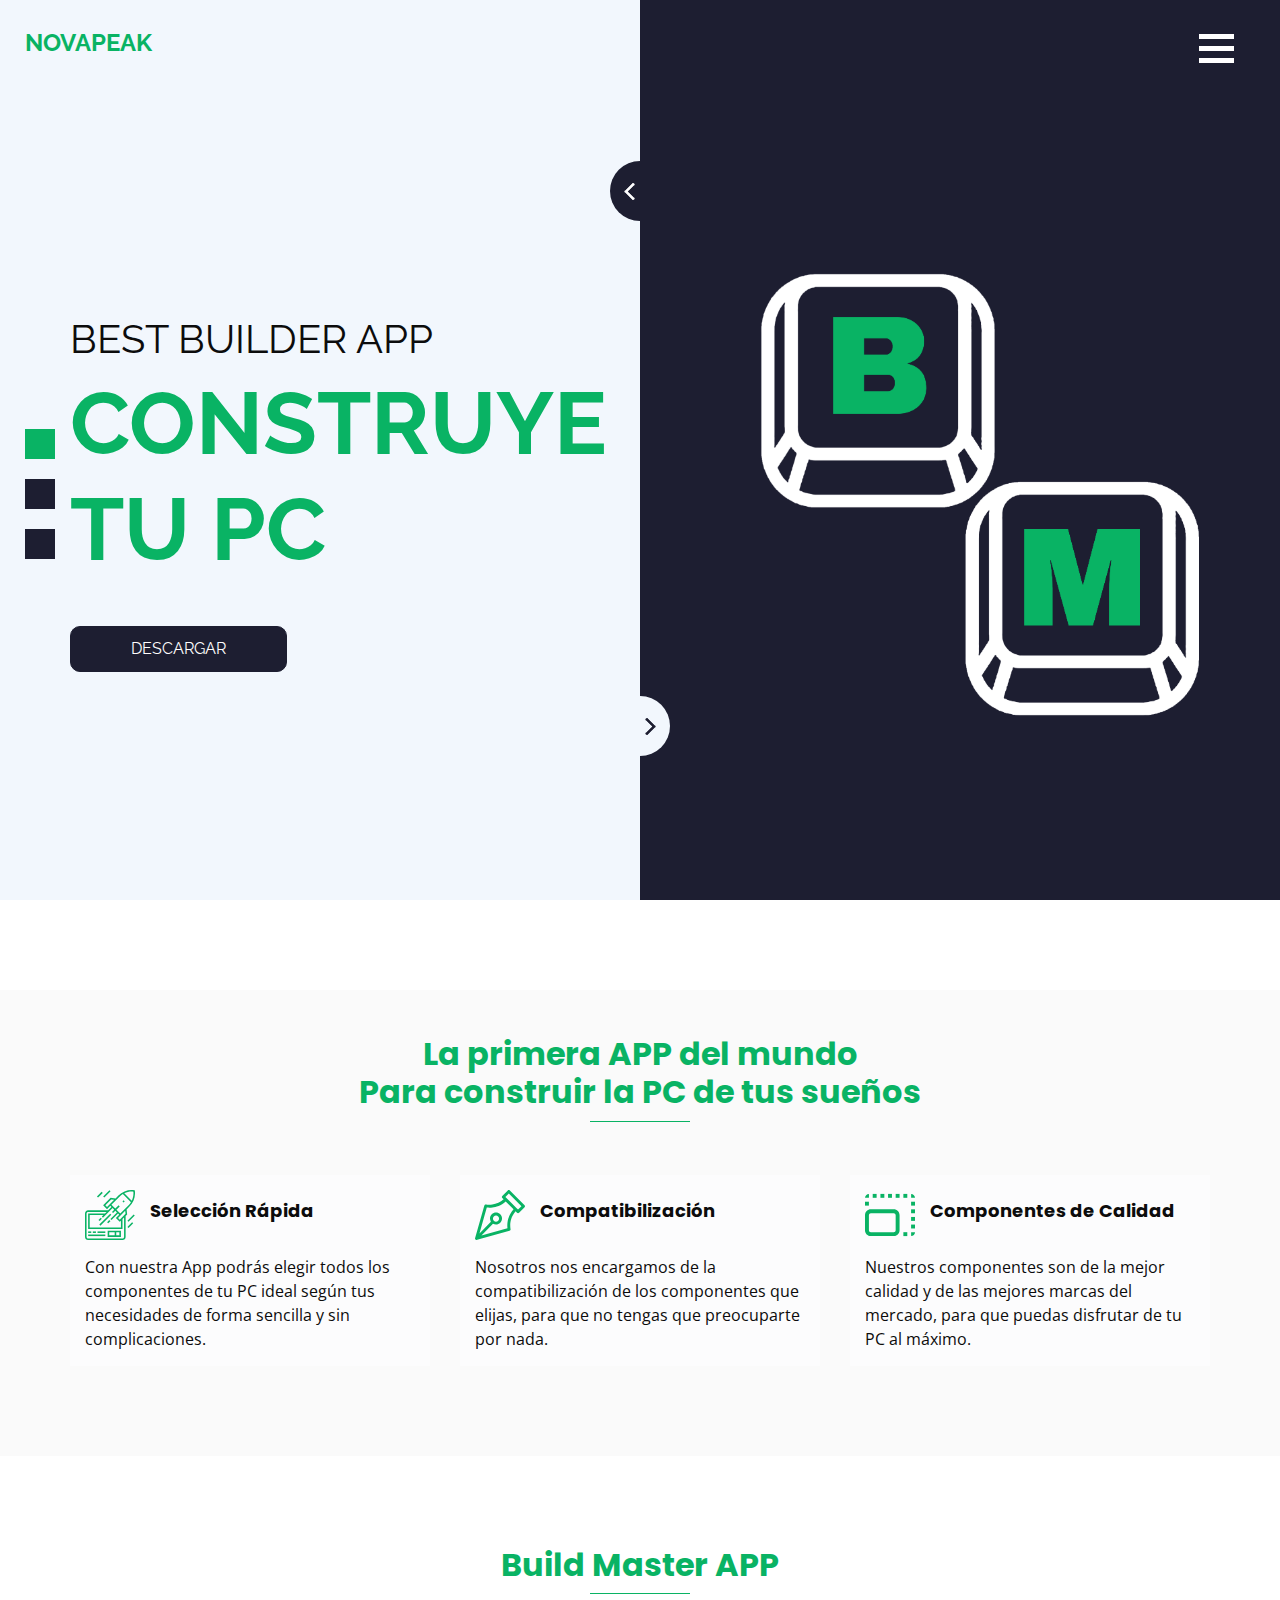
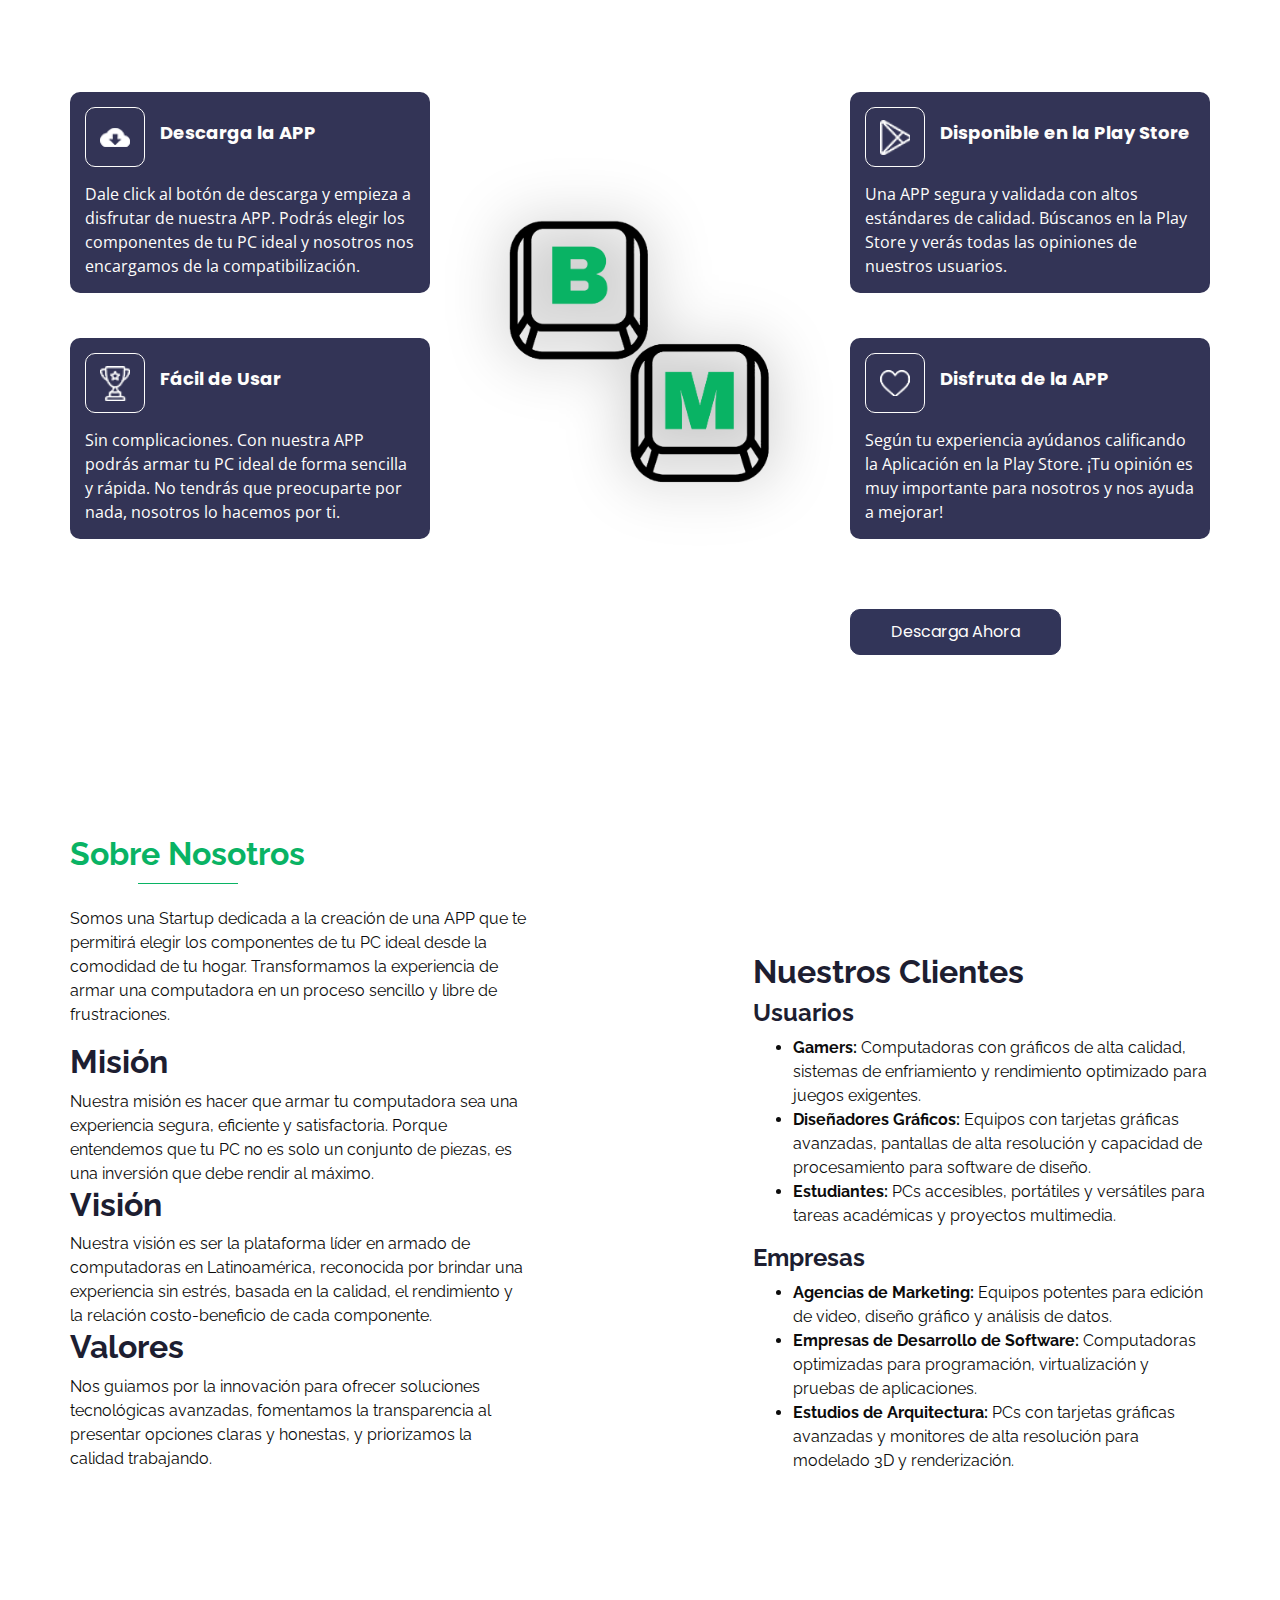
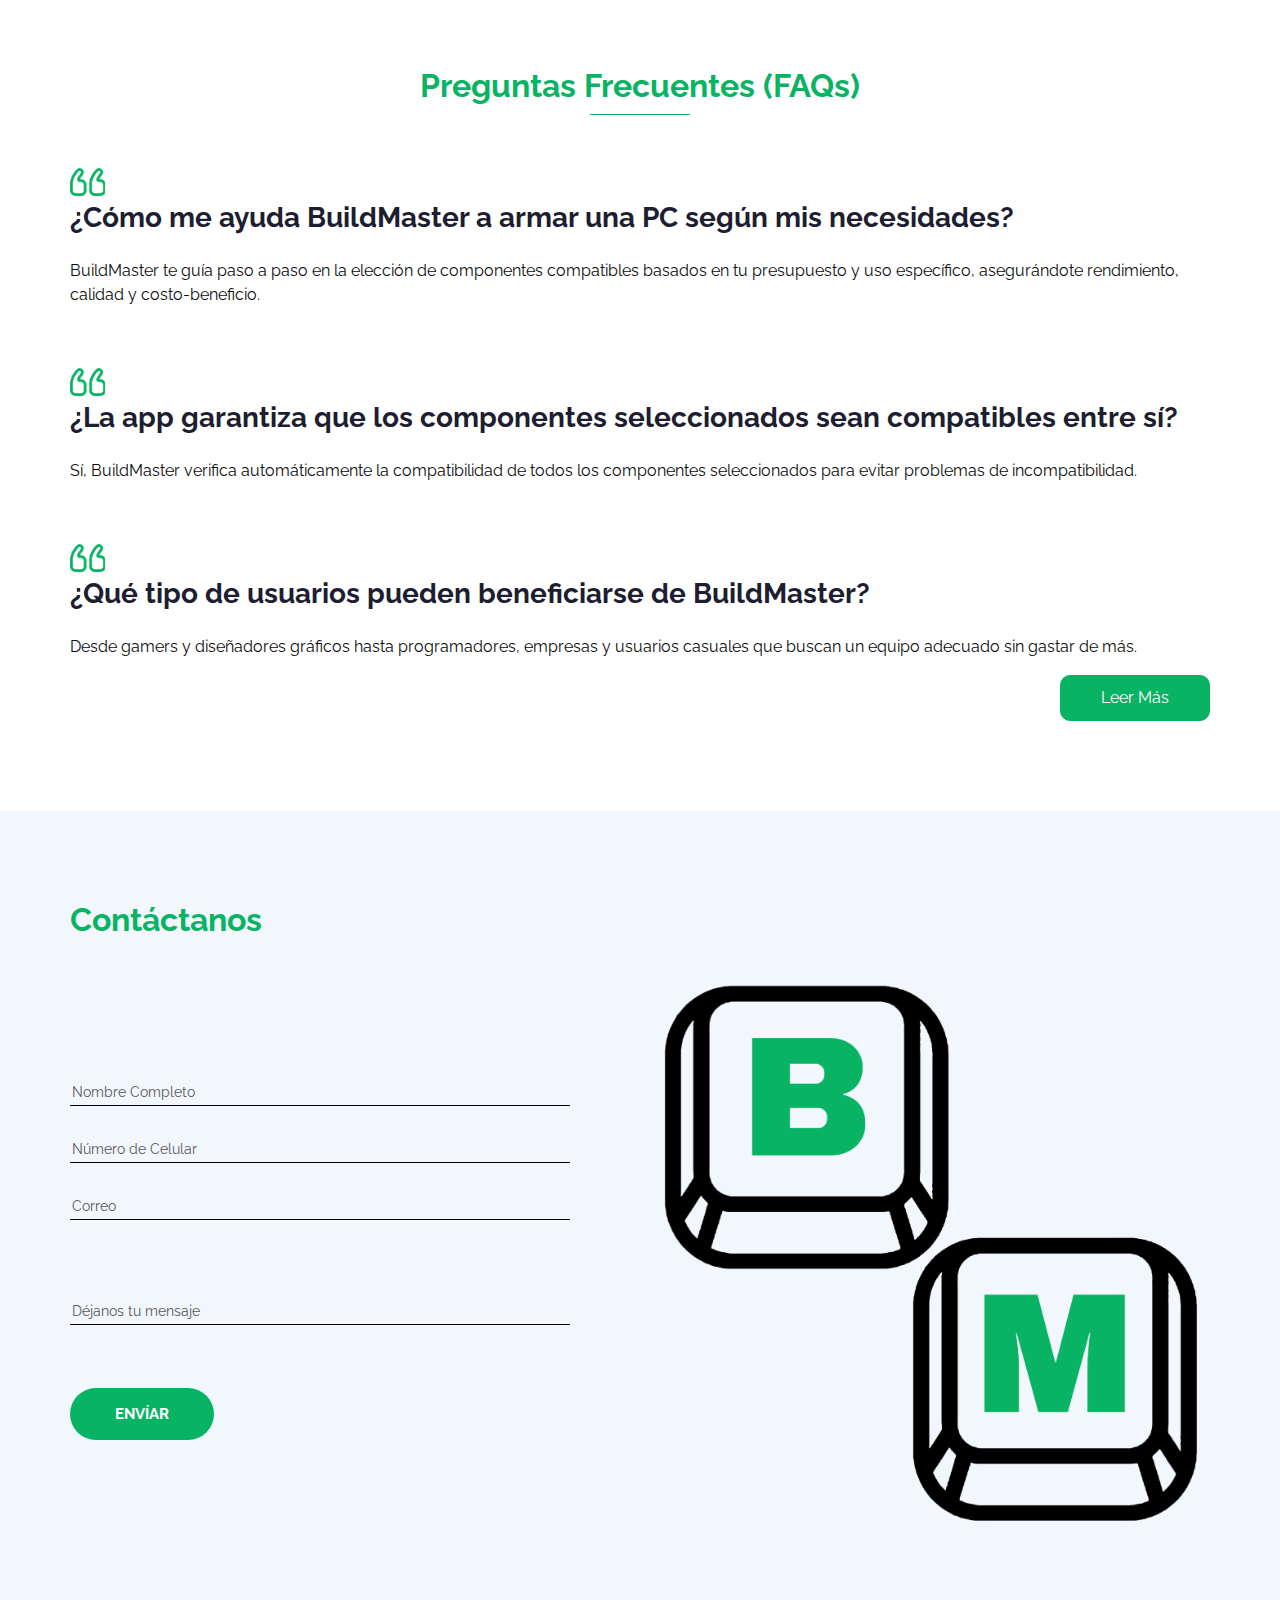
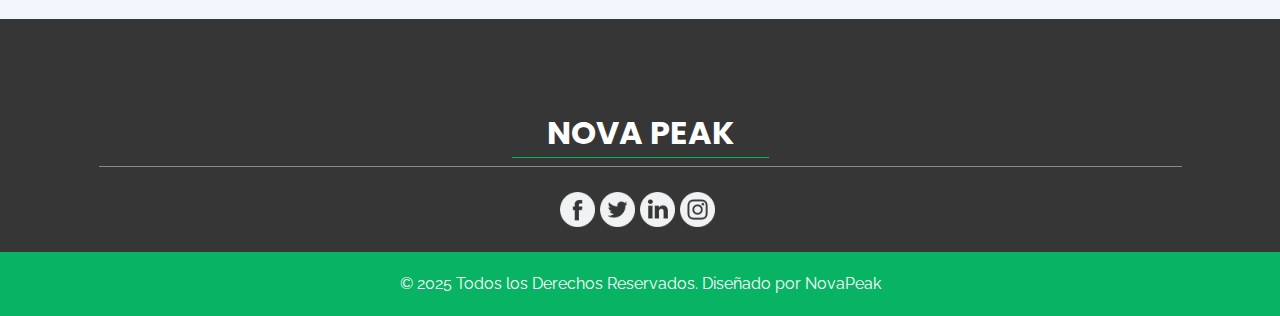
<file: index.html>
<!DOCTYPE html>
<html>

<head>
  <!-- Básico -->
  <meta charset="utf-8" /> <!-- Establece la codificación de caracteres del documento a UTF-8 -->
  <meta http-equiv="X-UA-Compatible" content="IE=edge" /> <!-- Asegura la compatibilidad con Internet Explorer y Edge -->

  <!-- Metas para dispositivos móviles -->
  <meta name="viewport" content="width=device-width, initial-scale=1, shrink-to-fit=no" /> 
  <!-- Define el ancho del viewport según el ancho del dispositivo y permite el ajuste del zoom -->

  <!-- Metas del sitio -->
  <meta name="keywords" content="" /> <!-- Palabras clave para los motores de búsqueda -->
  <meta name="description" content="" /> <!-- Descripción del sitio web -->
  <meta name="author" content="" /> <!-- Autor del sitio web -->
  <link rel="icon" href="images/BuildMaster_Logo_negro_sin_fongo.png" type="image/x-icon">


  <title>NovaPeak</title> <!-- Título del sitio web que aparece en la pestaña del navegador -->

  <!-- Hoja de estilos del slider (carrusel) -->
  <link rel="stylesheet" type="text/css" href="https://cdnjs.cloudflare.com/ajax/libs/OwlCarousel2/2.1.3/assets/owl.carousel.min.css" />

  <!-- CSS del framework Bootstrap -->
  <link rel="stylesheet" type="text/css" href="css/bootstrap.css" />

  <!-- Estilos de fuentes (Google Fonts) -->
  <link href="https://fonts.googleapis.com/css?family=Open+Sans:400,700|Poppins:400,700|Raleway:400,700&display=swap" rel="stylesheet" />

  <!-- Estilos personalizados para esta plantilla -->
  <link href="css/style.css" rel="stylesheet" />

  <!-- Estilos para la versión responsiva del sitio -->
  <link href="css/responsive.css" rel="stylesheet" />
</head>


<body>
<div class="hero_area">
  <!-- Inicio de la sección del encabezado -->
  <header class="header_section">
    <div class="container-fluid">
      <nav class="navbar navbar-expand-lg custom_nav-container">
        <!-- Logo del sitio -->
        <a class="navbar-brand" href="index.html">
          <span>
            NovaPeak <!-- Nombre de la Startup -->
          </span>
        </a>

        <!-- Menú de navegación -->
        <div class="navbar-collapse" id="">
          <div class="custom_menu-btn">
            <!-- Botón para abrir el menú lateral -->
            <button onclick="openNav()">
              <span class="s-1"> </span> <!-- Línea superior del icono del menú -->
              <span class="s-2"> </span> <!-- Línea media del icono del menú -->
              <span class="s-3"> </span> <!-- Línea inferior del icono del menú -->
            </button>
          </div>

          <!-- Menú lateral (overlay) -->
          <div id="myNav" class="overlay">
            <div class="overlay-content">
              <!-- Enlaces del menú -->
              <a href="index.html">HOME</a>
              <a href="sobre.html">SOBRE NOSOTROS</a>
              <a href="ayuda.html">AYUDA</a>
              <a href="contact.html">CONTÁCTANOS</a>
            </div>
          </div>
        </div>
      </nav>
    </div>
  </header>
  <!-- Fin de la sección del encabezado -->

  <!-- Inicio de la sección del slider (carrusel) -->
  <section class="slider_section position-relative">
    <div class="container">
      <div class="row">
        <!-- Sección de texto del slider -->
        <div class="col-md-7">
          <div class="detail-box">
            <h2>
              BEST BUILDER APP<!-- Título secundario del slider -->
            </h2>
            <h1>
              Construye <br />
              Tu Pc <!-- Título principal del slider -->
            </h1>
            <div>
              <!-- Enlace para descargar la aplicación -->
              <a href="">
                Descargar
              </a>
            </div>
          </div>
        </div>

        <!-- Sección del carrusel de imágenes -->
        <div class="col-md-5">
          <div id="carouselExampleIndicators" class="carousel slide" data-ride="carousel">
            <!-- Indicadores del carrusel -->
            <ol class="carousel-indicators">
              <li data-target="#carouselExampleIndicators" data-slide-to="0" class="active"></li>
              <li data-target="#carouselExampleIndicators" data-slide-to="1"></li>
              <li data-target="#carouselExampleIndicators" data-slide-to="2"></li>
            </ol>

            <!-- Contenedor de los elementos del carrusel -->
            <div class="carousel-inner">
              <!-- Primer ítem del carrusel (activo por defecto) -->
              <div class="carousel-item active">
                <div class="img-box">
                  <img src="images/BuildMaster_Logo_sin_fongo.png" alt="Logo de la APP" /> <!-- Imagen del slider -->
                </div>
              </div>

              <!-- Segundo ítem del carrusel -->
              <div class="carousel-item">
                <div class="img-box">
                  <img src="images/NovaPeak_Logo_sin_fondo.png" alt="Logo de la Startup" />
                </div>
              </div>

              <!-- Tercer ítem del carrusel -->
              <div class="carousel-item">
                <div class="img-box">
                  <img src="images/BuildMaster_Logo_negro_sin_fongo.png" alt="Imágenes de una sección de la APP" />
                </div>
              </div>
            </div>

            <!-- Controles del carrusel -->
            <a class="carousel-control-prev" href="#carouselExampleIndicators" role="button" data-slide="prev">
              <span class="sr-only">Previous</span> <!-- Texto accesible solo para lectores de pantalla -->
            </a>
            <a class="carousel-control-next" href="#carouselExampleIndicators" role="button" data-slide="next">
              <span class="sr-only">Next</span> <!-- Texto accesible solo para lectores de pantalla -->
            </a>
          </div>
        </div>
      </div>
    </div>
  </section>
  <!-- Fin de la sección del slider -->
</div>

  <!-- feature section -->
  <section class="feature_section layout_padding2 layout_margin">
    <div class="container">
      <div class="heading_container">
        <h2>
          La primera APP del mundo<br />
          Para construir la PC de tus sueños
        </h2>
      </div>
    </div>
    <div class="container">
      <div class="row">
        <div class="col-md-4">
          <div class="box">
            <div class="head-box">
              <div class="img-box">
                <svg height="512pt" viewBox="0 0 512 512.08926" width="512pt" xmlns="http://www.w3.org/2000/svg">
                  <path d="m383.808594 117.007812 11.316406-11.3125 11.3125 11.3125-11.3125 11.3125zm0 0" />
                  <path d="m146.390625 354.433594 112-112 11.3125 11.3125-112 112zm0 0" />
                  <path d="m32.042969 456.089844h176v16h-176zm0 0" />
                  <path d="m32.042969 424.089844h32v16h-32zm0 0" />
                  <path d="m80.042969 424.089844h32v16h-32zm0 0" />
                  <path d="m128.042969 424.089844h80v16h-80zm0 0" />
                  <path
                    d="m455.078125 170.191406c42.605469-42.335937 63.105469-102.078125 55.460937-161.652344l-.796874-6.179687-6.175782-.796875c-59.574218-7.621094-119.304687 12.886719-161.632812 55.496094l-28.945313 28.949218-50.910156-5.65625-76.257813 76.257813 39.601563 39.601563 33.933594-33.945313 11.601562 11.601563-34.222656 34.222656h-204.691406c-17.671875 0-32.0000002 14.328125-32.0000002 32v240c0 17.671875 14.3281252 32 32.0000002 32h352c17.675781 0 32-14.328125 32-32v-214.296875l15.738281-15.734375-5.65625-50.90625zm40.253906-153.398437c2.945313 31.992187-2.863281 64.183593-16.800781 93.128906l-76.320312-76.328125c28.949218-13.929688 61.132812-19.734375 93.121093-16.800781zm-247.289062 134.160156-22.621094 22.632813-16.976563-16.976563 59.503907-59.511719 30.550781 3.398438-27.679688 27.671875zm34.226562 34.222656 16.6875 16.691407-22.632812 22.621093 11.3125 11.3125 22.632812-22.625 16.6875 16.691407-66.632812 66.621093 11.3125 11.3125 66.632812-66.625 11.597657 11.601563-33.941407 33.945312 39.597657 39.589844 12.519531-12.527344v70.304688h-320v-128h140.691406l-16.410156 16.398437 11.3125 11.3125zm117.773438 294.914063c0 8.835937-7.160157 16-16 16h-352c-8.835938 0-16-7.164063-16-16v-240c0-8.835938 7.164062-16 16-16h188.691406l-16 16h-172.691406v160h352v-102.296875l16-16zm-44.519531-176.402344-16.976563-16.964844 22.632813-22.632812 50.449218-50.457032 3.390625 30.550782zm5.65625-62.230469-39.597657-39.589843 33.941407-33.945313-11.3125-11.3125-33.941407 33.9375-39.601562-39.59375 82.578125-82.582031c10.304687-10.296875 21.828125-19.296875 34.308594-26.808594l83.019531 83.015625c-7.515625 12.476563-16.515625 23.996094-26.808594 34.304687zm0 0" />
                  <path d="m186.382812 66.429688 64.003907-64 11.3125 11.3125-64.003907 64zm0 0" />
                  <path d="m122.382812 66.429688 48-47.996094 11.3125 11.3125-48 48zm0 0" />
                  <path d="m434.386719 314.429688 64.003906-64 11.3125 11.3125-64 64zm0 0" />
                  <path d="m434.386719 378.429688 47.996093-47.996094 11.316407 11.3125-48 48zm0 0" />
                  <path d="m138.386719 306.429688 22.628906-22.625 11.3125 11.3125-22.628906 22.628906zm0 0" />
                  <path d="m226.390625 330.429688 22.628906-22.625 11.3125 11.3125-22.628906 22.628906zm0 0" />
                  <path d="m232.042969 480.089844h136v-64h-136zm88-48h32v32h-32zm-72 0h56v32h-56zm0 0" />
                </svg>

              </div>
              <h6>
                Selección Rápida
              </h6>
            </div>
            <div class="detail-box">
              <p>
                Con nuestra App podrás elegir todos los componentes
                de tu PC ideal según tus necesidades de forma 
                sencilla y sin complicaciones. 
              </p>
            </div>
          </div>
        </div>
        <div class="col-md-4">
          <div class="box">
            <div class="head-box">
              <div class="img-box">
                <svg id="Capa_1" enable-background="new 0 0 512 512" height="512" viewBox="0 0 512 512" width="512" xmlns="http://www.w3.org/2000/svg">
                  <path
                    d="m507.606 155.023-150.632-150.629c-2.813-2.814-6.628-4.394-10.606-4.394s-7.794 1.58-10.607 4.394l-56.4 56.398c-2.813 2.813-4.394 6.628-4.394 10.606 0 3.979 1.581 7.794 4.394 10.607l13.841 13.84c-33.74 29.925-72.881 47.928-116.557 53.559-36.544 4.712-62.791-1.46-63.013-1.515-7.85-1.938-15.823 2.692-18.028 10.47l-94.348 332.638c-2.421 5.543-1.342 12.235 3.236 16.719 2.919 2.859 6.709 4.284 10.496 4.284 2.481 0 4.957-.618 7.19-1.838l331.451-93.773c7.783-2.202 12.419-10.179 10.479-18.031-.243-.984-22.395-95.369 52.059-179.552l13.827 13.827c2.929 2.93 6.767 4.394 10.607 4.394 3.838 0 7.678-1.465 10.607-4.394l56.4-56.397c2.813-2.813 4.394-6.628 4.394-10.606s-1.582-7.795-4.396-10.607zm-174.946 177.892c-3.06 24.854-1.76 45.431-.144 58.27l-266.826 75.489 118.383-120.861c9.316 5.464 19.949 8.387 31.035 8.387 16.43 0 31.877-6.397 43.495-18.016h.001c23.982-23.982 23.982-63.005-.001-86.987s-63.006-23.982-86.989 0c-20.481 20.481-23.457 51.923-8.956 75.607l-116.943 119.39 75.082-264.715c12.839 1.616 33.42 2.919 58.28-.143 35.648-4.389 86.991-18.911 135.359-62.257l80.483 80.481c-43.346 48.366-57.869 99.708-62.259 135.355zm-139.834-62.506c6.144-6.144 14.211-9.214 22.281-9.214 8.068 0 16.139 3.072 22.281 9.214 12.286 12.286 12.286 32.275 0 44.561-5.952 5.951-13.864 9.228-22.281 9.228s-16.329-3.277-22.281-9.228c-12.285-12.285-12.285-32.275 0-44.561zm247.774-69.595-14.155-14.154c-.002-.002-.003-.003-.004-.005-.002-.002-.003-.003-.005-.005l-115.254-115.252 35.186-35.185 129.418 129.416z" />
                </svg>
              </div>
              <h6>
                Compatibilización
              </h6>
            </div>
            <div class="detail-box">
              <p>
                Nosotros nos encargamos de la compatibilización de los
                componentes que elijas, para que no tengas que
                preocuparte por nada.
              </p>
            </div>
          </div>
        </div>
        <div class="col-md-4">
          <div class="box">
            <div class="head-box">
              <div class="img-box">
                <svg version="1.1" id="Capa_1" xmlns="http://www.w3.org/2000/svg" xmlns:xlink="http://www.w3.org/1999/xlink" x="0px" y="0px" viewBox="0 0 512 512"
                  style="enable-background:new 0 0 512 512;" xml:space="preserve">
                  <g>
                    <g>
                      <g>
                        <path d="M294,198H60c-33.084,0-60,26.916-60,60v154c0,33.084,26.916,60,60,60h234c33.084,0,60-26.916,60-60V258
                     C354,224.916,327.084,198,294,198z M314,412c0,11.028-8.972,20-20,20H60c-11.028,0-20-8.972-20-20V258c0-11.028,8.972-20,20-20
                     h234c11.028,0,20,8.972,20,20V412z" />
                        <rect y="120" width="40" height="40" />
                        <path d="M40,40C17.909,40,0,57.909,0,80h40V40z" />
                        <rect x="236" y="40" width="40" height="40" />
                        <rect x="158" y="40" width="40" height="40" />
                        <rect x="79" y="40" width="40" height="40" />
                        <path d="M472,40v40h40C512,57.909,494.091,40,472,40z" />
                        <rect x="472" y="354" width="40" height="40" />
                        <rect x="472" y="276" width="40" height="40" />
                        <rect x="472" y="198" width="40" height="40" />
                        <rect x="314" y="40" width="40" height="40" />
                        <rect x="472" y="120" width="40" height="40" />
                        <rect x="393" y="432" width="40" height="40" />
                        <path d="M472,472c22.091,0,40-17.909,40-40h-40V472z" />
                        <rect x="393" y="40" width="40" height="40" />
                      </g>
                    </g>
                  </g>
                  <g>
                  </g>
                  <g>
                  </g>
                  <g>
                  </g>
                  <g>
                  </g>
                  <g>
                  </g>
                  <g>
                  </g>
                  <g>
                  </g>
                  <g>
                  </g>
                  <g>
                  </g>
                  <g>
                  </g>
                  <g>
                  </g>
                  <g>
                  </g>
                  <g>
                  </g>
                  <g>
                  </g>
                  <g>
                  </g>
                </svg>

              </div>
              <h6>
                Componentes de Calidad
              </h6>
            </div>
            <div class="detail-box">
              <p>
                Nuestros componentes son de la mejor calidad y
                de las mejores marcas del mercado, para que
                puedas disfrutar de tu PC al máximo.
              </p>
            </div>
          </div>
        </div>
      </div>
    </div>
  </section>

  <!-- end feature section -->

  <!-- download section -->

  <section class="download_section layout_padding-bottom">
    <div class="container">
      <div class="heading_container">
        <h2>
          Build Master APP
        </h2>
      </div>
      <div class="layout_padding2-top">
        <div class="row">
          <div class="col-md-4">
            <div class="box">
              <div class="head-box">
                <div class="img-box">
                  <img src="images/cloud-download.png" alt="" />
                </div>
                <h6>
                  Descarga la APP
                </h6>
              </div>
              <div class="detail-box">
                <p>
                  Dale click al botón de descarga y empieza a disfrutar de
                  nuestra APP. Podrás elegir los componentes de tu PC ideal
                  y nosotros nos encargamos de la compatibilización.
                </p>
              </div>
            </div>
            <div class="box">
              <div class="head-box">
                <div class="img-box">
                  <img src="images/trophy_.png" alt="" />
                </div>
                <h6>
                  Fácil de Usar
                </h6>
              </div>
              <div class="detail-box">
                <p>
                  Sin complicaciones. Con nuestra APP podrás armar
                  tu PC ideal de forma sencilla y rápida.
                  No tendrás que preocuparte por nada, nosotros lo hacemos por ti.
                </p>
              </div>
            </div>
          </div>
          <div class="col-md-4">
            <div class="main-img-box">
              <img src="images/BuildMaster_Logo_negro_sin_fongo.png" alt="" />
            </div>
          </div>
          <div class="col-md-4">
            <div class="box">
              <div class="head-box">
                <div class="img-box">
                  <img src="images/playstore.png" alt="" />
                </div>
                <h6>
                  Disponible en la Play Store
                </h6>
              </div>
              <div class="detail-box">
                <p>
                  Una APP segura y validada con altos
                  estándares de calidad. Búscanos en la Play Store
                  y verás todas las opiniones de nuestros usuarios.
                </p>
              </div>
            </div>
            <div class="box">
              <div class="head-box">
                <div class="img-box">
                  <img src="images/heart.png" alt="" />
                </div>
                <h6>
                  Disfruta de la APP
                </h6>
              </div>
              <div class="detail-box">
                <p>
                  Según tu experiencia ayúdanos calificando
                  la Aplicación en la Play Store. ¡Tu opinión es muy
                  importante para nosotros y nos ayuda a mejorar!
                </p>
              </div>
            </div>
            <div>
              <a href="" class="btn-2">
                Descarga Ahora
              </a>
            </div>
          </div>
        </div>
      </div>
    </div>
  </section>

  <!-- end download section -->

  <!-- about section -->
  <section class="about_section layout_padding">
    <div class="container">
      <div class="heading_container d-flex justify-content-lg-start">
        <h2>
          Sobre Nosotros
        </h2>
      </div>
      <div class="layout_padding2-top">
        <div class="row">
          <div class="col-md-5">
            <div class="detail-box b-1">
              <p>
                Somos una Startup dedicada a la creación de una APP que te permitirá 
                elegir los componentes de tu PC ideal desde la comodidad de tu hogar. 
                Transformamos la experiencia de armar una computadora en un proceso 
                sencillo y libre de frustraciones.
                <h2>Misión</h2>
                Nuestra misión es hacer que armar tu computadora sea una experiencia segura, 
                eficiente y satisfactoria. Porque entendemos que tu PC no es solo un conjunto 
                de piezas, es una inversión que debe rendir al máximo.
                <h2>Visión</h2>
                Nuestra visión es ser la plataforma líder en armado de computadoras en Latinoamérica, 
                reconocida por brindar una experiencia sin estrés, basada en la calidad, el rendimiento 
                y la relación costo-beneficio de cada componente.
                <h2>Valores</h2>
                Nos guiamos por la innovación para ofrecer soluciones tecnológicas avanzadas, 
                fomentamos la transparencia al presentar opciones claras y honestas, y priorizamos 
                la calidad trabajando.
              </p>
            </div>
          </div>
          <div class="col-md-5">
            <div class="detail-box b-2">
              <p>
                <h2>Nuestros Clientes</h2>
                <h4>Usuarios</h4>
                <ul>
                  <li><strong>Gamers:</strong> Computadoras con gráficos de alta calidad, sistemas de enfriamiento y rendimiento optimizado para juegos exigentes.</li>
                  <li><strong>Diseñadores Gráficos:</strong> Equipos con tarjetas gráficas avanzadas, pantallas de alta resolución y capacidad de procesamiento para software de diseño.</li>
                  <li><strong>Estudiantes:</strong> PCs accesibles, portátiles y versátiles para tareas académicas y proyectos multimedia.</li>
                </ul>
                <h4>Empresas</h4>
                <ul>
                  <li><strong>Agencias de Marketing:</strong> Equipos potentes para edición de video, diseño gráfico y análisis de datos.</li>
                  <li><strong>Empresas de Desarrollo de Software:</strong> Computadoras optimizadas para programación, virtualización y pruebas de aplicaciones.</li>
                  <li><strong>Estudios de Arquitectura:</strong> PCs con tarjetas gráficas avanzadas y monitores de alta resolución para modelado 3D y renderización.</li>
                </ul>
              </p>
            </div>
          </div>
        </div>
      </div>
    </div>
  </section>

  <!-- client section -->
  <section class="client_section layout_margin">
    <div class="container">
      <div class="heading_container">
        <h2>
          Preguntas Frecuentes (FAQs)
        </h2>
      </div>
      <div class="client_container layout_padding2-top">
        <div class="client-id">
          <div class="name">
            <img src="images/quote.png" alt="" />
            <h3>
              ¿Cómo me ayuda BuildMaster a armar una PC según mis necesidades?
            </h3>
          </div>
        </div>
        <div class="client-detail">
          <p>
            BuildMaster te guía paso a paso en la elección de componentes compatibles 
            basados en tu presupuesto y uso específico, asegurándote rendimiento, calidad 
            y costo-beneficio.
          </p>
        </div>
        <div class="client_container layout_padding2-top">
        <div class="client-id">
          <div class="name">
            <img src="images/quote.png" alt="" />
            <h3>
              ¿La app garantiza que los componentes seleccionados sean compatibles entre sí?
            </h3>
          </div>
        </div>
        <div class="client-detail">
          <p>
            Sí, BuildMaster verifica automáticamente la compatibilidad de todos los componentes 
            seleccionados para evitar problemas de incompatibilidad.
          </p>
        </div>
        <div class="client_container layout_padding2-top">
        <div class="client-id">
          <div class="name">
            <img src="images/quote.png" alt="" />
            <h3>
              ¿Qué tipo de usuarios pueden beneficiarse de BuildMaster?
            </h3>
          </div>
        </div>
        <div class="client-detail">
          <p>
            Desde gamers y diseñadores gráficos hasta programadores, empresas y usuarios casuales 
            que buscan un equipo adecuado sin gastar de más.
          </p>
        </div>
        <div class="d-flex justify-content-end">
          <a href="ayuda.html">
            Leer Más
          </a>
        </div>
      </div>
    </div>
  </section>

  <!-- end client section -->

  <!-- contact section -->
  <section class="contact_section layout_padding">
    <div class="container">
      <div class="d-flex ">
        <h2>
          Contáctanos
        </h2>
      </div>
      <div class="row">
        <div class="col-md-6">

          <form action="">
            <div class="contact_form-container">
              <div>
                <div>
                  <input type="text" placeholder="Nombre Completo">
                </div>
                <div>
                  <input type="text" placeholder="Número de Celular">
                </div>
                <div>
                  <input type="email" placeholder="Correo">
                </div>
                <div class="mt-5">
                  <input type="text" placeholder="Déjanos tu mensaje">
                </div>
                <div class="mt-5">
                  <button type="submit">
                    Envíar
                  </button>
                </div>
              </div>
            </div>
          </form>
        </div>
        <div class="col-md-6">
          <div class="contact_img-box">
            <img src="images/BuildMaster_Logo_negro_sin_fongo.png" alt="">
          </div>
        </div>
      </div>
    </div>
  </section>

  <!-- end contact section -->
  <!-- info section -->
  <section class="info_section layout_padding-top">
    <div class="info_logo-box">
      <h2>
        NOVA PEAK
      </h2>
    </div>
    <div class="container">
      <div class="social_container">

        <div class="social-box">
          <a href="">
            <img src="images/fb.png" alt="">
          </a>

          <a href="">
            <img src="images/twitter.png" alt="">
          </a>
          <a href="">
            <img src="images/linkedin.png" alt="">
          </a>
          <a href="">
            <img src="images/instagram.png" alt="">
          </a>
        </div>
      </div>
    </div>
  </section>

  <!-- end info section -->
  <!-- footer section -->
  <section class="container-fluid footer_section">
    <p>
      &copy; 2025 Todos los Derechos Reservados. Diseñado por NovaPeak
    </p>
  </section>
  <!-- footer section -->

  <script type="text/javascript" src="js/jquery-3.4.1.min.js"></script>
  <script type="text/javascript" src="js/bootstrap.js"></script>

  <script>
    function openNav() {
      document.getElementById("myNav").classList.toggle("menu_width");
      document
        .querySelector(".custom_menu-btn")
        .classList.toggle("menu_btn-style");
    }
  </script>
</body>

</html>
</file>
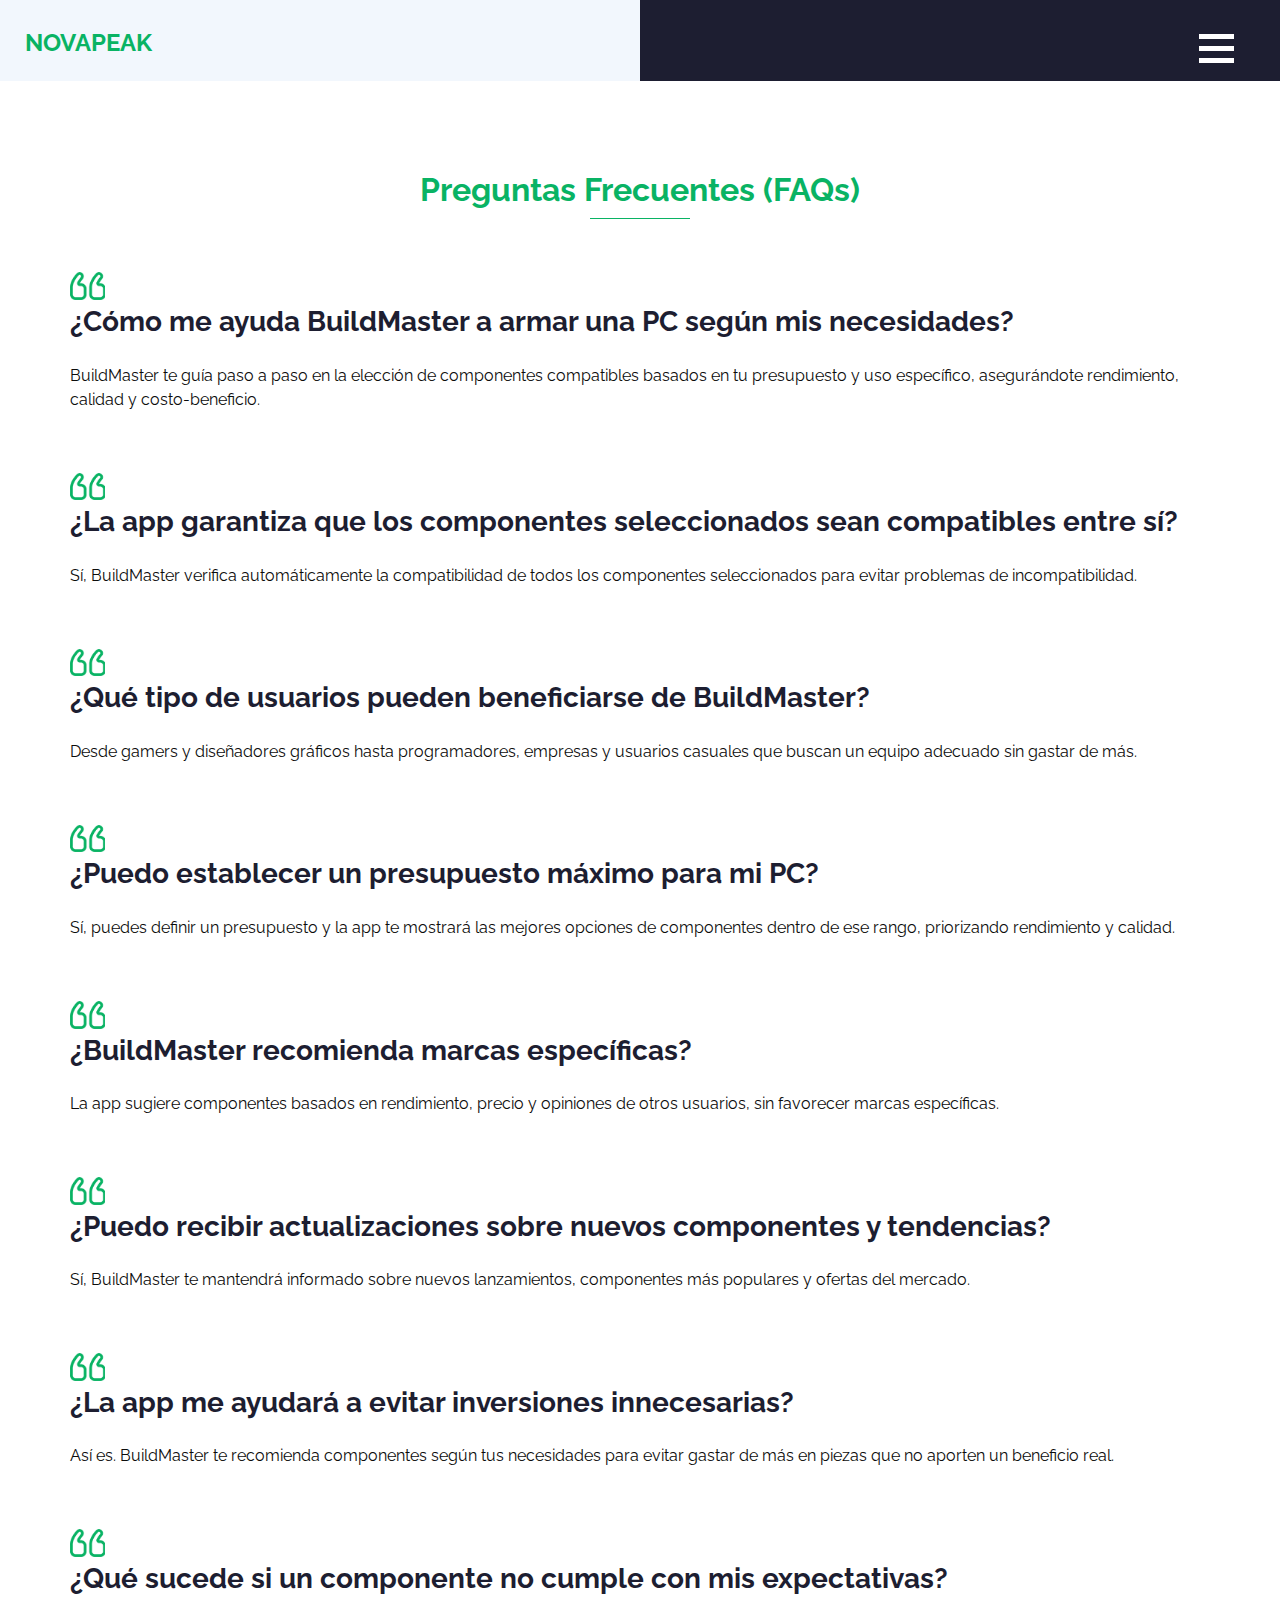
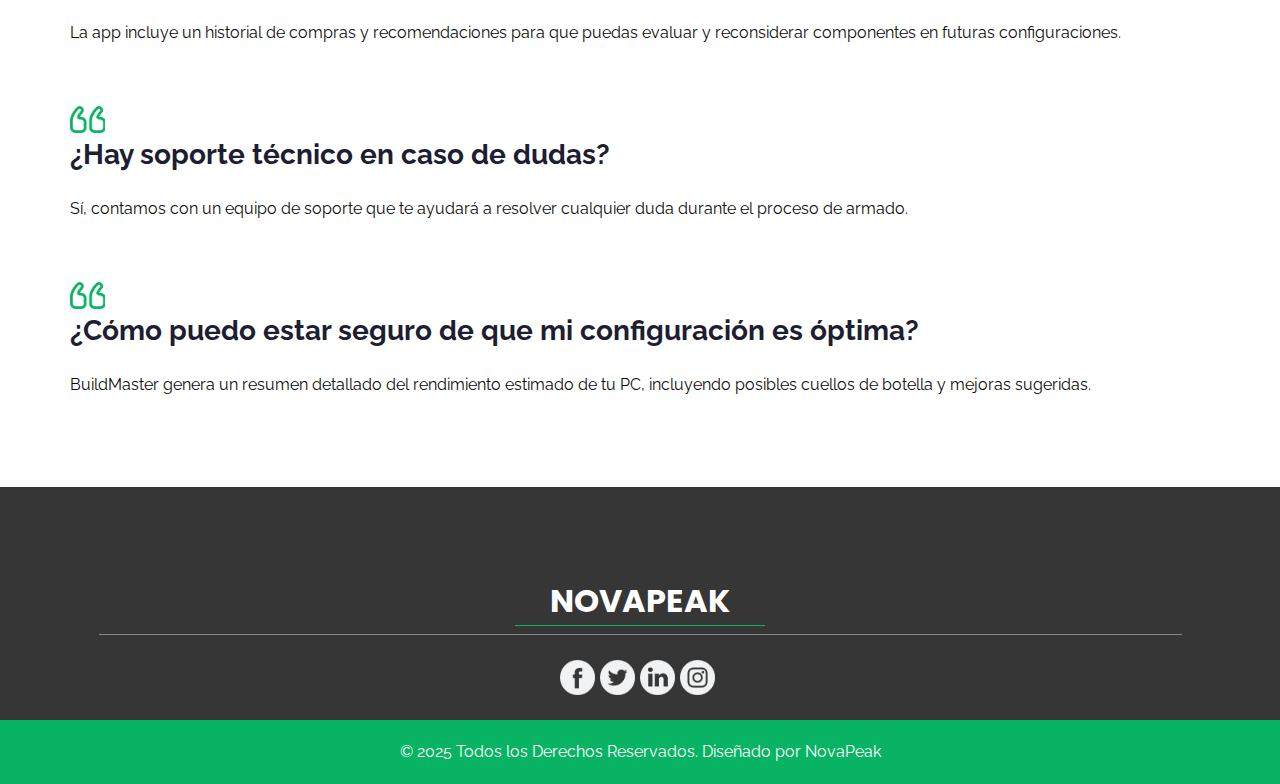
<file: ayuda.html>
<!DOCTYPE html>
<html>

<head>
  <!-- Basic -->
  <meta charset="utf-8" />
  <meta http-equiv="X-UA-Compatible" content="IE=edge" />
  <!-- Mobile Metas -->
  <meta name="viewport" content="width=device-width, initial-scale=1, shrink-to-fit=no" />
  <!-- Site Metas -->
  <meta name="keywords" content="" />
  <meta name="description" content="" />
  <meta name="author" content="" />

  <title>Ayuda</title>

  <!-- slider stylesheet -->
  <link rel="stylesheet" type="text/css" href="https://cdnjs.cloudflare.com/ajax/libs/OwlCarousel2/2.1.3/assets/owl.carousel.min.css" />

  <!-- bootstrap core css -->
  <link rel="stylesheet" type="text/css" href="css/bootstrap.css" />

  <!-- fonts style -->
  <link href="https://fonts.googleapis.com/css?family=Open+Sans:400,700|Poppins:400,700|Raleway:400,700&display=swap" rel="stylesheet" />

  <!-- Custom styles for this template -->
  <link href="css/style.css" rel="stylesheet" />
  <!-- responsive style -->
  <link href="css/responsive.css" rel="stylesheet" />
</head>

<body class="sub_page">
  <div class="hero_area">
    <!-- header section strats -->
    <header class="header_section">
      <div class="container-fluid">
        <nav class="navbar navbar-expand-lg custom_nav-container">
          <a class="navbar-brand" href="index.html">
            <span>
              NOVAPEAK
            </span>
          </a>

          <div class="navbar-collapse" id="">
            <div class="custom_menu-btn">
              <button onclick="openNav()">
                <span class="s-1"> </span>
                <span class="s-2"> </span>
                <span class="s-3"> </span>
              </button>
            </div>
            <div id="myNav" class="overlay">
              <div class="overlay-content">
                <a href="index.html">HOME</a>
                <a href="sobre.html">SOBRE NOSOTROS</a>
                <a href="ayuda.html">AYUDA</a>
                <a href="contact.html">CONTÁCTANOS</a>
              </div>
            </div>
          </div>
        </nav>
      </div>
    </header>
    <!-- end header section -->
  </div>

    <!-- client section -->
  <section class="client_section layout_margin">
    <div class="container">
      <div class="heading_container">
        <h2>
          Preguntas Frecuentes (FAQs)
        </h2>
      </div>
      <div class="client_container layout_padding2-top">
        <div class="client-id">
          <div class="name">
            <img src="images/quote.png" alt="" />
            <h3>
              ¿Cómo me ayuda BuildMaster a armar una PC según mis necesidades?
            </h3>
          </div>
        </div>
        <div class="client-detail">
          <p>
            BuildMaster te guía paso a paso en la elección de componentes compatibles 
            basados en tu presupuesto y uso específico, asegurándote rendimiento, calidad 
            y costo-beneficio.
          </p>
        </div>
        <div class="client_container layout_padding2-top">
        <div class="client-id">
          <div class="name">
            <img src="images/quote.png" alt="" />
            <h3>
              ¿La app garantiza que los componentes seleccionados sean compatibles entre sí?
            </h3>
          </div>
        </div>
        <div class="client-detail">
          <p>
            Sí, BuildMaster verifica automáticamente la compatibilidad de todos los componentes 
            seleccionados para evitar problemas de incompatibilidad.
          </p>
        </div>
        <div class="client_container layout_padding2-top">
        <div class="client-id">
          <div class="name">
            <img src="images/quote.png" alt="" />
            <h3>
              ¿Qué tipo de usuarios pueden beneficiarse de BuildMaster?
            </h3>
          </div>
        </div>
        <div class="client-detail">
          <p>
            Desde gamers y diseñadores gráficos hasta programadores, empresas y usuarios casuales 
            que buscan un equipo adecuado sin gastar de más.
          </p>
        </div>
        <div class="client_container layout_padding2-top">
        <div class="client-id">
          <div class="name">
            <img src="images/quote.png" alt="" />
            <h3>
              ¿Puedo establecer un presupuesto máximo para mi PC?
            </h3>
          </div>
        </div>
        <div class="client-detail">
          <p>
            Sí, puedes definir un presupuesto y la app te mostrará las mejores opciones 
            de componentes dentro de ese rango, priorizando rendimiento y calidad.
          </p>
        </div>
        <div class="client_container layout_padding2-top">
        <div class="client-id">
          <div class="name">
            <img src="images/quote.png" alt="" />
            <h3>
              ¿BuildMaster recomienda marcas específicas?
            </h3>
          </div>
        </div>
        <div class="client-detail">
          <p>
            La app sugiere componentes basados en rendimiento, precio y opiniones de otros usuarios, 
            sin favorecer marcas específicas.
          </p>
        </div>
        <div class="client_container layout_padding2-top">
        <div class="client-id">
          <div class="name">
            <img src="images/quote.png" alt="" />
            <h3>
              ¿Puedo recibir actualizaciones sobre nuevos componentes y tendencias?
            </h3>
          </div>
        </div>
        <div class="client-detail">
          <p>
            Sí, BuildMaster te mantendrá informado sobre nuevos lanzamientos, 
            componentes más populares y ofertas del mercado.
          </p>
        </div>
        <div class="client_container layout_padding2-top">
        <div class="client-id">
          <div class="name">
            <img src="images/quote.png" alt="" />
            <h3>
              ¿La app me ayudará a evitar inversiones innecesarias?
            </h3>
          </div>
        </div>
        <div class="client-detail">
          <p>
            Así es. BuildMaster te recomienda componentes según tus necesidades para evitar 
            gastar de más en piezas que no aporten un beneficio real.
          </p>
        </div>
        <div class="client_container layout_padding2-top">
        <div class="client-id">
          <div class="name">
            <img src="images/quote.png" alt="" />
            <h3>
              ¿Qué sucede si un componente no cumple con mis expectativas?
            </h3>
          </div>
        </div>
        <div class="client-detail">
          <p>
            La app incluye un historial de compras y recomendaciones para que puedas evaluar 
            y reconsiderar componentes en futuras configuraciones.
          </p>
        </div>
        <div class="client_container layout_padding2-top">
        <div class="client-id">
          <div class="name">
            <img src="images/quote.png" alt="" />
            <h3>
              ¿Hay soporte técnico en caso de dudas?
            </h3>
          </div>
        </div>
        <div class="client-detail">
          <p>
            Sí, contamos con un equipo de soporte que te ayudará a resolver cualquier 
            duda durante el proceso de armado.
          </p>
        </div>
        <div class="client_container layout_padding2-top">
        <div class="client-id">
          <div class="name">
            <img src="images/quote.png" alt="" />
            <h3>
              ¿Cómo puedo estar seguro de que mi configuración es óptima?
            </h3>
        </div>
        </div>
        <div class="client-detail">
          <p>
            BuildMaster genera un resumen detallado del rendimiento estimado de tu PC, 
            incluyendo posibles cuellos de botella y mejoras sugeridas.
          </p>
        </div>
      </div>
    </div>
  </section>

  <!-- end client section -->

  <!-- info section -->
  <section class="info_section layout_padding-top">
    <div class="info_logo-box">
      <h2>
        NOVAPEAK
      </h2>
    </div>
    <div class="container">
      <div class="social_container">

        <div class="social-box">
          <a href="">
            <img src="images/fb.png" alt="">
          </a>
          <a href="">
            <img src="images/twitter.png" alt="">
          </a>
          <a href="">
            <img src="images/linkedin.png" alt="">
          </a>
          <a href="">
            <img src="images/instagram.png" alt="">
          </a>
        </div>
      </div>
    </div>
  </section>

  <!-- end info section -->
  <!-- footer section -->
  <section class="container-fluid footer_section">
    <p>
      &copy; 2025 Todos los Derechos Reservados. Diseñado por NovaPeak
    </p>
  </section>
  <!-- footer section -->

  <script type="text/javascript" src="js/jquery-3.4.1.min.js"></script>
  <script type="text/javascript" src="js/bootstrap.js"></script>

  <script>
    function openNav() {
      document.getElementById("myNav").classList.toggle("menu_width");
      document
        .querySelector(".custom_menu-btn")
        .classList.toggle("menu_btn-style");
    }
  </script>
</body>

</html>
</file>
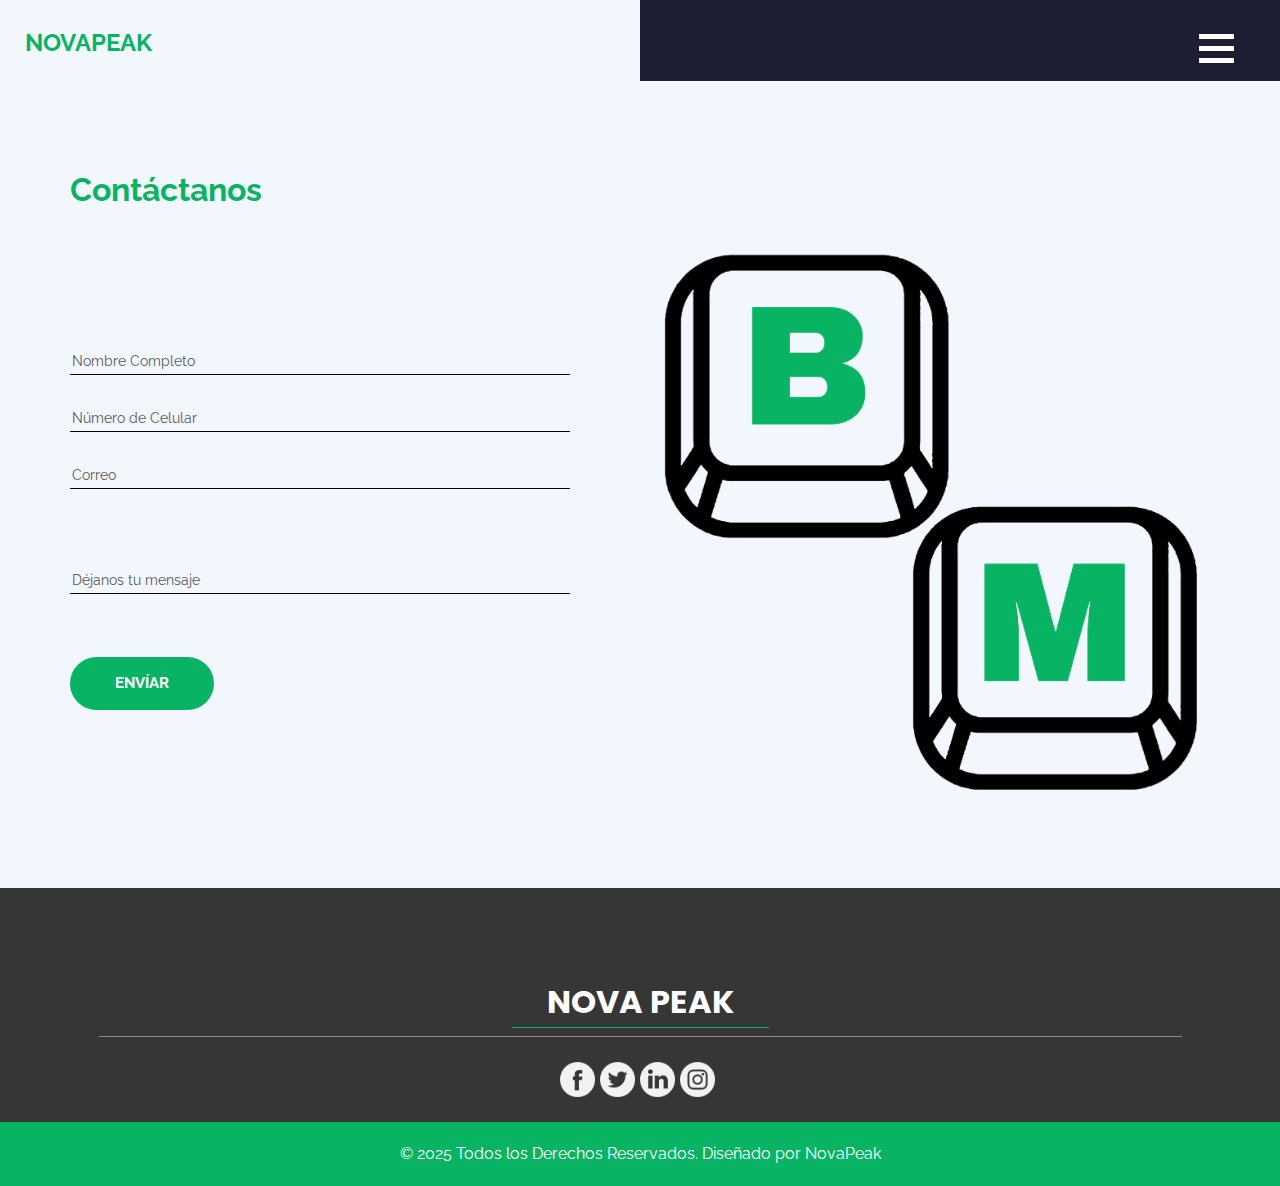
<file: contact.html>
<!DOCTYPE html>
<html>

<head>
  <!-- Basic -->
  <meta charset="utf-8" />
  <meta http-equiv="X-UA-Compatible" content="IE=edge" />
  <!-- Mobile Metas -->
  <meta name="viewport" content="width=device-width, initial-scale=1, shrink-to-fit=no" />
  <!-- Site Metas -->
  <meta name="keywords" content="" />
  <meta name="description" content="" />
  <meta name="author" content="" />

  <title>Contáctanos</title>

  <!-- slider stylesheet -->
  <link rel="stylesheet" type="text/css" href="https://cdnjs.cloudflare.com/ajax/libs/OwlCarousel2/2.1.3/assets/owl.carousel.min.css" />

  <!-- bootstrap core css -->
  <link rel="stylesheet" type="text/css" href="css/bootstrap.css" />

  <!-- fonts style -->
  <link href="https://fonts.googleapis.com/css?family=Open+Sans:400,700|Poppins:400,700|Raleway:400,700&display=swap" rel="stylesheet" />

  <!-- Custom styles for this template -->
  <link href="css/style.css" rel="stylesheet" />
  <!-- responsive style -->
  <link href="css/responsive.css" rel="stylesheet" />
</head>

<body class="sub_page">
  <div class="hero_area">
    <!-- header section strats -->
    <header class="header_section">
      <div class="container-fluid">
        <nav class="navbar navbar-expand-lg custom_nav-container">
          <a class="navbar-brand" href="index.html">
            <span>
              NOVAPEAK
            </span>
          </a>

          <div class="navbar-collapse" id="">
            <div class="custom_menu-btn">
              <button onclick="openNav()">
                <span class="s-1"> </span>
                <span class="s-2"> </span>
                <span class="s-3"> </span>
              </button>
            </div>
            <div id="myNav" class="overlay">
              <div class="overlay-content">
                <a href="index.html">HOME</a>
                <a href="sobre.html">SOBRE NOSOTROS</a>
                <a href="ayuda.html">AYUDA</a>
                <a href="contact.html">CONTÁCTANOS</a>
              </div>
            </div>
          </div>
        </nav>
      </div>
    </header>
    <!-- end header section -->
  </div>


  <!-- contact section -->
  <section class="contact_section layout_padding">
    <div class="container">
      <div class="d-flex ">
        <h2>
          Contáctanos
        </h2>
      </div>
      <div class="row">
        <div class="col-md-6">
          <form action="">
            <div class="contact_form-container">
              <div>
                <div>
                  <input type="text" placeholder="Nombre Completo">
                </div>
                <div>
                  <input type="text" placeholder="Número de Celular">
                </div>
                <div>
                  <input type="email" placeholder="Correo">
                </div>
                <div class="mt-5">
                  <input type="text" placeholder="Déjanos tu mensaje">
                </div>
                <div class="mt-5">
                  <button type="submit">
                    Envíar
                  </button>
                </div>
              </div>
            </div>
          </form>
        </div>
        <div class="col-md-6">
          <div class="contact_img-box">
            <img src="images/BuildMaster_Logo_negro_sin_fongo.png" alt="">
          </div>
        </div>
      </div>
    </div>
  </section>

  <!-- end contact section -->
  <!-- info section -->
  <section class="info_section layout_padding-top">
    <div class="info_logo-box">
      <h2>
        NOVA PEAK
      </h2>
    </div>
    <div class="container">
      <div class="social_container">

        <div class="social-box">
          <a href="">
            <img src="images/fb.png" alt="">
          </a>

          <a href="">
            <img src="images/twitter.png" alt="">
          </a>
          <a href="">
            <img src="images/linkedin.png" alt="">
          </a>
          <a href="">
            <img src="images/instagram.png" alt="">
          </a>
        </div>
      </div>
    </div>
  </section>

  <!-- end info section -->
  <!-- footer section -->
  <section class="container-fluid footer_section">
    <p>
      &copy; 2025 Todos los Derechos Reservados. Diseñado por NovaPeak
    </p>
  </section>
  <!-- footer section -->

  <script type="text/javascript" src="js/jquery-3.4.1.min.js"></script>
  <script type="text/javascript" src="js/bootstrap.js"></script>

  <script>
    function openNav() {
      document.getElementById("myNav").classList.toggle("menu_width");
      document
        .querySelector(".custom_menu-btn")
        .classList.toggle("menu_btn-style");
    }
  </script>
</body>

</html>
</file>
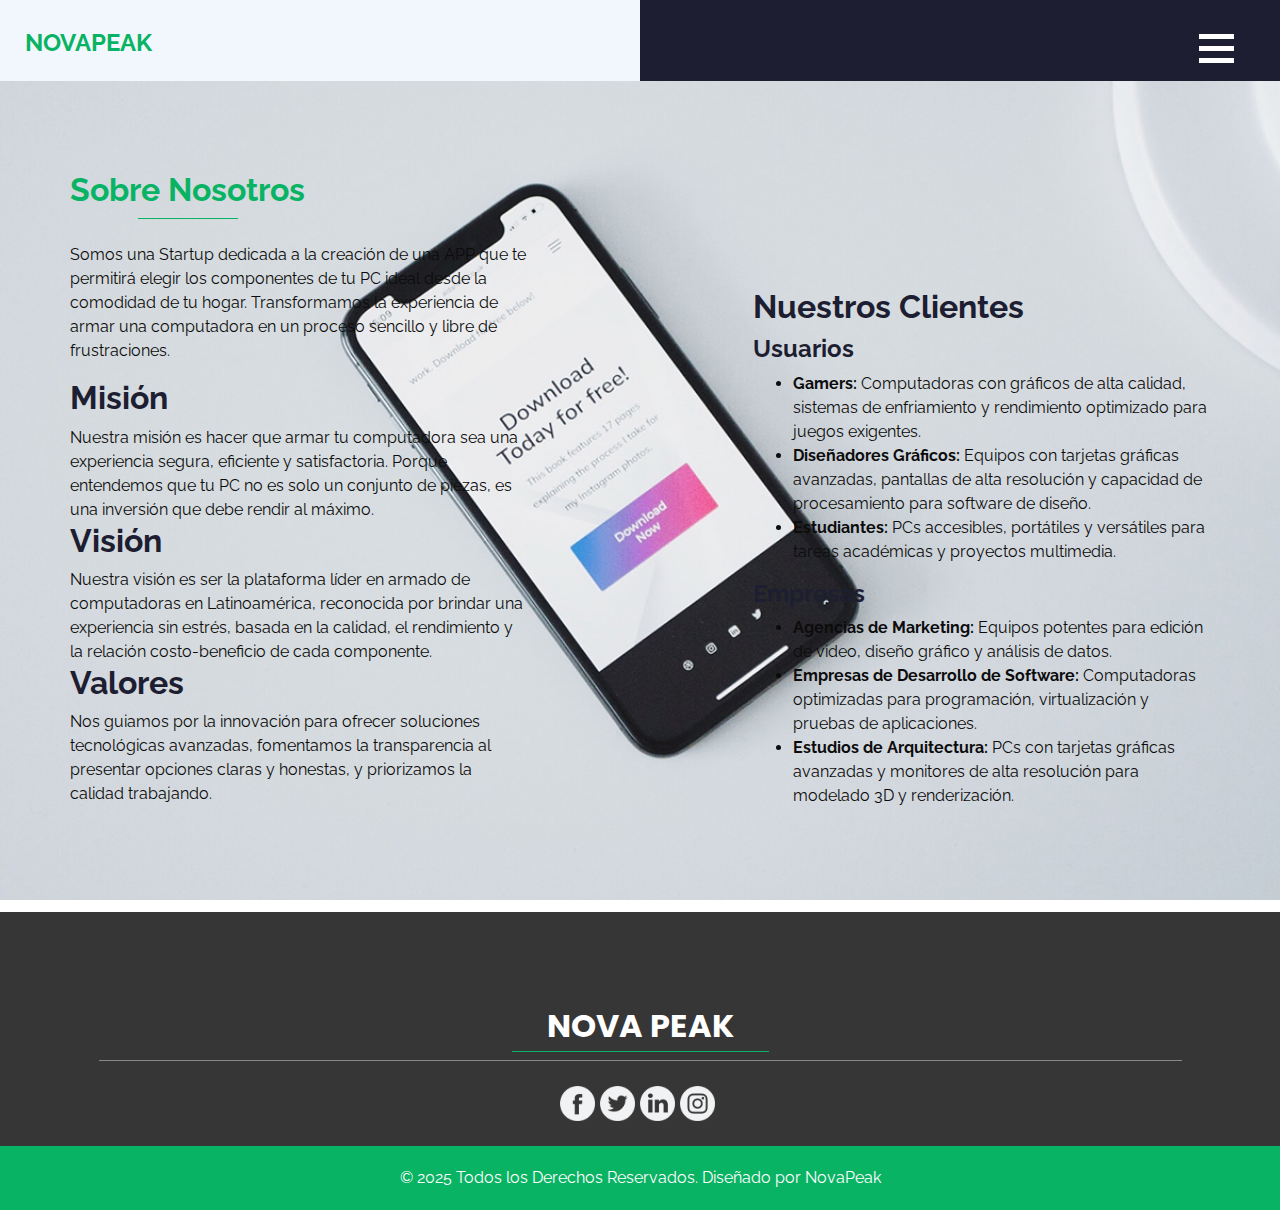
<file: sobre.html>
<!DOCTYPE html>
<html>

<head>
  <!-- Basic -->
  <meta charset="utf-8" />
  <meta http-equiv="X-UA-Compatible" content="IE=edge" />
  <!-- Mobile Metas -->
  <meta name="viewport" content="width=device-width, initial-scale=1, shrink-to-fit=no" />
  <!-- Site Metas -->
  <meta name="keywords" content="" />
  <meta name="description" content="" />
  <meta name="author" content="" />

  <title>Sobre</title>

  <!-- slider stylesheet -->
  <link rel="stylesheet" type="text/css" href="https://cdnjs.cloudflare.com/ajax/libs/OwlCarousel2/2.1.3/assets/owl.carousel.min.css" />

  <!-- bootstrap core css -->
  <link rel="stylesheet" type="text/css" href="css/bootstrap.css" />

  <!-- fonts style -->
  <link href="https://fonts.googleapis.com/css?family=Open+Sans:400,700|Poppins:400,700|Raleway:400,700&display=swap" rel="stylesheet" />

  <!-- Custom styles for this template -->
  <link href="css/style.css" rel="stylesheet" />
  <!-- responsive style -->
  <link href="css/responsive.css" rel="stylesheet" />
</head>

<body class="sub_page">
  <div class="hero_area">
    <!-- header section strats -->
    <header class="header_section">
      <div class="container-fluid">
        <nav class="navbar navbar-expand-lg custom_nav-container">
          <a class="navbar-brand" href="index.html">
            <span>
              NOVAPEAK
            </span>
          </a>

          <div class="navbar-collapse" id="">
            <div class="custom_menu-btn">
              <button onclick="openNav()">
                <span class="s-1"> </span>
                <span class="s-2"> </span>
                <span class="s-3"> </span>
              </button>
            </div>
            <div id="myNav" class="overlay">
              <div class="overlay-content">
                <a href="index.html">HOME</a>
                <a href="sobre.html">SOBRE NOSOTROS</a>
                <a href="ayuda.html">AYUDA</a>
                <a href="contact.html">CONTÁCTANOS</a>
              </div>
            </div>
          </div>
        </nav>
      </div>
    </header>
    <!-- end header section -->
  </div>


  <!-- about section -->
  <section class="about_section layout_padding">
    <div class="container">
      <div class="heading_container d-flex justify-content-lg-start">
        <h2>
          Sobre Nosotros
        </h2>
      </div>
      <div class="layout_padding2-top">
        <div class="row">
          <div class="col-md-5">
            <div class="detail-box b-1">
              <p>
                Somos una Startup dedicada a la creación de una APP que te permitirá 
                elegir los componentes de tu PC ideal desde la comodidad de tu hogar. 
                Transformamos la experiencia de armar una computadora en un proceso 
                sencillo y libre de frustraciones.
                <h2>Misión</h2>
                Nuestra misión es hacer que armar tu computadora sea una experiencia segura, 
                eficiente y satisfactoria. Porque entendemos que tu PC no es solo un conjunto 
                de piezas, es una inversión que debe rendir al máximo.
                <h2>Visión</h2>
                Nuestra visión es ser la plataforma líder en armado de computadoras en Latinoamérica, 
                reconocida por brindar una experiencia sin estrés, basada en la calidad, el rendimiento 
                y la relación costo-beneficio de cada componente.
                <h2>Valores</h2>
                Nos guiamos por la innovación para ofrecer soluciones tecnológicas avanzadas, 
                fomentamos la transparencia al presentar opciones claras y honestas, y priorizamos 
                la calidad trabajando.
              </p>
            </div>
          </div>
          <div class="col-md-5">
            <div class="detail-box b-2">
              <p>
                <h2>Nuestros Clientes</h2>
                <h4>Usuarios</h4>
                <ul>
                  <li><strong>Gamers:</strong> Computadoras con gráficos de alta calidad, sistemas de enfriamiento y rendimiento optimizado para juegos exigentes.</li>
                  <li><strong>Diseñadores Gráficos:</strong> Equipos con tarjetas gráficas avanzadas, pantallas de alta resolución y capacidad de procesamiento para software de diseño.</li>
                  <li><strong>Estudiantes:</strong> PCs accesibles, portátiles y versátiles para tareas académicas y proyectos multimedia.</li>
                </ul>
                <h4>Empresas</h4>
                <ul>
                  <li><strong>Agencias de Marketing:</strong> Equipos potentes para edición de video, diseño gráfico y análisis de datos.</li>
                  <li><strong>Empresas de Desarrollo de Software:</strong> Computadoras optimizadas para programación, virtualización y pruebas de aplicaciones.</li>
                  <li><strong>Estudios de Arquitectura:</strong> PCs con tarjetas gráficas avanzadas y monitores de alta resolución para modelado 3D y renderización.</li>
                </ul>
              </p>
            </div>
          </div>
        </div>
      </div>
    </div>
  </section>

  <!-- end about section -->

  <!-- info section -->
  <section class="info_section layout_padding-top">
    <div class="info_logo-box">
      <h2>
        NOVA PEAK
      </h2>
    </div>
    </div>
    <div class="container">
      <div class="social_container">

        <div class="social-box">
          <a href="">
            <img src="images/fb.png" alt="">
          </a>

          <a href="">
            <img src="images/twitter.png" alt="">
          </a>
          <a href="">
            <img src="images/linkedin.png" alt="">
          </a>
          <a href="">
            <img src="images/instagram.png" alt="">
          </a>
        </div>
      </div>
    </div>
  </section>

  <!-- end info section -->
  <!-- footer section -->
  <section class="container-fluid footer_section">
    <p>
      &copy; 2025 Todos los Derechos Reservados. Diseñado por NovaPeak
    </p>
  </section>
  <!-- footer section -->

  <script type="text/javascript" src="js/jquery-3.4.1.min.js"></script>
  <script type="text/javascript" src="js/bootstrap.js"></script>

  <script>
    function openNav() {
      document.getElementById("myNav").classList.toggle("menu_width");
      document
        .querySelector(".custom_menu-btn")
        .classList.toggle("menu_btn-style");
    }
  </script>
</body>

</html>
</file>
<file: css/style.css>
body {
  font-family: 'Raleway', sans-serif;
  color: #0c0c0c;
  background-color: #ffffff;
}

.layout_margin {
  margin: 90px 0;
}

.layout_padding {
  padding: 90px 0;
}

.layout_padding2 {
  padding: 45px 0;
}

.layout_padding2-top {
  padding-top: 45px;
}

.layout_padding2-bottom {
  padding-bottom: 45px;
}

.layout_padding-top {
  padding-top: 90px;
}

.layout_padding-bottom {
  padding-bottom: 90px;
}

.heading_container h2 {
  font-weight: bold;
  color: #09b364;
  text-align: center;
  position: relative;
  padding-bottom: 10px;
}

.heading_container h2::before {
  content: "";
  width: 100px;
  height: 1px;
  background-color: #09b364;
  position: absolute;
  left: 50%;
  -webkit-transform: translateX(-50%);
          transform: translateX(-50%);
  bottom: 0;
}

.hero_next_section-margin {
  margin-top: 100px;
}

/*header section*/
.hero_area {
  height: 100vh;
  position: relative;
  background: -webkit-gradient(linear, left top, right top, color-stop(50%, #f2f7fd), color-stop(45%, #1d1e31));
  background: linear-gradient(to right, #f2f7fd 50%, #1d1e31 45%);
}

.sub_page .hero_area {
  height: auto;
}

.header_section .container-fluid {
  padding-right: 25px;
  padding-left: 25px;
}

.header_section .nav_container {
  margin: 0 auto;
}

.custom_nav-container.navbar-expand-lg .navbar-nav .nav-link img {
  width: 22px;
  margin-right: 15px;
}

.custom_nav-container.navbar-expand-lg .navbar-nav .nav-link {
  padding: 0px 25px;
  color: #fefeff;
  text-align: center;
  font-family: "Roboto", sans-serif;
}

.custom_menu-btn {
  z-index: 9;
  position: absolute;
  right: 15px;
  top: 14px;
}

.custom_menu-btn button {
  margin-top: 12px;
  outline: none;
  border: none;
  background-color: transparent;
}

.custom_menu-btn span {
  display: block;
  width: 35px;
  height: 5px;
  background-color: #fff;
  margin: 7px 0;
  -webkit-transition: all .3s;
  transition: all .3s;
}

.custom_menu-btn .custom_menu-btn .s-2 {
  -webkit-transition: all .1s;
  transition: all .1s;
}

.menu_btn-style button {
  position: fixed;
  right: 29px;
  top: 14px;
}

.menu_btn-style button .s-1 {
  -webkit-transform: rotate(45deg) translateY(17px);
          transform: rotate(45deg) translateY(17px);
}

.menu_btn-style button .s-2 {
  -webkit-transform: translateX(100px);
          transform: translateX(100px);
}

.menu_btn-style button .s-3 {
  -webkit-transform: rotate(-45deg) translateY(-17px);
          transform: rotate(-45deg) translateY(-17px);
}

.overlay {
  height: 100%;
  width: 0;
  position: fixed;
  z-index: 1;
  top: 0;
  left: 0;
  background-color: black;
  background-color: rgba(0, 0, 0, 0.9);
  overflow-x: hidden;
  -webkit-transition: 0.5s;
  transition: 0.5s;
}

.overlay .closebtn {
  position: absolute;
  top: 0;
  right: 30px;
  font-size: 60px;
}

.overlay a {
  padding: 0px;
  text-decoration: none;
  font-size: 22px;
  color: #09b364;
  display: block;
  -webkit-transition: 0.3s;
  transition: 0.3s;
}

.overlay-content {
  position: relative;
  top: 25%;
  width: 100%;
  text-align: center;
  margin-top: 30px;
}

.menu_width {
  width: 100%;
}

a,
a:hover,
a:focus {
  text-decoration: none;
}

a:hover,
a:focus {
  color: initial;
}

.btn,
.btn:focus {
  outline: none !important;
  -webkit-box-shadow: none;
          box-shadow: none;
}

.custom_nav-container .nav_search-btn {
  background-image: url(../images/search-icon.png);
  background-size: 18px;
  background-repeat: no-repeat;
  width: 35px;
  height: 35px;
  padding: 0;
  border: none;
  margin: 0 40px 0 15px;
  background-position: center;
}

.navbar-brand {
  display: -webkit-box;
  display: -ms-flexbox;
  display: flex;
  -webkit-box-align: center;
      -ms-flex-align: center;
          align-items: center;
}

.navbar-brand img {
  width: 40px;
  margin-right: 5px;
}

.navbar-brand span {
  text-transform: uppercase;
  font-size: 24px;
  font-weight: 700;
  color: #09b364;
  margin-top: 5px;
}

.custom_nav-container {
  z-index: 99999;
  padding: 15px 0;
}

.custom_nav-container .navbar-toggler {
  outline: none;
}

.custom_nav-container .navbar-toggler .navbar-toggler-icon {
  background-image: url(../images/menu.png);
  background-size: 55px;
}

.quote_btn-container a {
  display: inline-block;
  padding: 5px 15px;
  background-color: #fc5d35;
  color: #f7f7f7;
  font-size: 14px;
  text-transform: uppercase;
}

/*end header section*/
.slider_section {
  display: -webkit-box;
  display: -ms-flexbox;
  display: flex;
  -webkit-box-align: center;
      -ms-flex-align: center;
          align-items: center;
  height: calc(100% - 75px);
  padding: 50px 0;
}

.slider_section .row {
  -webkit-box-align: center;
      -ms-flex-align: center;
          align-items: center;
  position: unset;
}

.slider_section .row .col-md-7,
.slider_section .row .col-md-5 {
  position: unset;
}

.slider_section .carousel {
  position: unset;
}

.slider_section .detail-box h2 {
  text-transform: uppercase;
  font-weight: normal;
  font-size: 2.5rem;
}

.slider_section .detail-box h1 {
  text-transform: uppercase;
  font-weight: bold;
  color: #09b364;
  font-size: 5.5rem;
}

.slider_section .detail-box a {
  display: inline-block;
  padding: 10px 60px;
  background-color: #1d1e31;
  color: #fefdfc;
  border-radius: 10px;
  border: 1px solid #1d1e31;
  text-transform: uppercase;
  margin-top: 35px;
}

.slider_section .detail-box a:hover {
  background-color: transparent;
  color: #09b364;
}

/* Tamaño de imagen del slider*/
.slider_section .img-box img {
  width: 100%;
}

.slider_section .carousel-control-prev,
.slider_section .carousel-control-next {
  width: 60px;
  height: 60px;
  border-radius: 100%;
  left: 50%;
  opacity: 1;
  -webkit-transform: translateX(-50%);
          transform: translateX(-50%);
  background-repeat: no-repeat;
}

.slider_section .carousel-control-prev {
  background-color: #1d1e31;
  top: 80px;
  background-image: url(../images/left-arrow.png);
  background-position: 14px center;
}

.slider_section .carousel-control-next {
  background-color: #f2f7fd;
  top: initial;
  bottom: 150px;
  background-image: url(../images/right-arrow.png);
  background-position: 35px center;
}

.slider_section .carousel-indicators {
  margin: 0;
  bottom: 50%;
  -webkit-box-orient: vertical;
  -webkit-box-direction: normal;
      -ms-flex-direction: column;
          flex-direction: column;
  left: 25px;
  -webkit-transform: translateY(50%);
          transform: translateY(50%);
}

.slider_section .carousel-indicators li {
  margin: 0;
  width: 30px;
  height: 30px;
  background-color: #1d1e31;
  opacity: 1;
}

.slider_section .carousel-indicators li.active {
  background-color: #09b364;
}

.feature_section {
  background-color: #fafafa;
  font-family: 'Poppins', sans-serif;
}

.feature_section .box {
  background-color: #fcfcfd;
  padding: 15px;
  margin: 45px 0;
}

.feature_section .box .head-box {
  display: -webkit-box;
  display: -ms-flexbox;
  display: flex;
  -webkit-box-align: center;
      -ms-flex-align: center;
          align-items: center;
}

.feature_section .box .head-box .img-box {
  margin-right: 15px;
}

.feature_section .box .head-box .img-box svg {
  width: 50px;
  height: auto;
  fill: #09b364;
}

.feature_section .box .head-box h6 {
  font-weight: bold;
  font-size: 18px;
}

.feature_section .box .detail-box {
  margin-top: 15px;
}

.feature_section .box .detail-box p {
  margin: 0;
  font-family: 'Open Sans', sans-serif;
}

.feature_section .box:hover {
  background-color: #09b364;
  color: #fefdfc;
}

.feature_section .box:hover .head-box .img-box svg {
  fill: #fefdfc;
}

.feature_section a {
  display: inline-block;
  padding: 10px 40px;
  background-color: #8c60bd;
  color: #fefdfc;
  border-radius: 0;
  border: 1px solid #8c60bd;
}

.feature_section a:hover {
  background-color: transparent;
  color: #8c60bd;
}

.download_section {
  font-family: 'Poppins', sans-serif;
}

.download_section .box {
  background-color: #333456;
  padding: 15px;
  margin: 45px 0;
  color: #fefdfc;
  border-radius: 10px;
}

.download_section .box .head-box {
  display: -webkit-box;
  display: -ms-flexbox;
  display: flex;
  -webkit-box-align: center;
      -ms-flex-align: center;
          align-items: center;
}

.download_section .box .head-box .img-box {
  margin-right: 15px;
  width: 60px;
  height: 60px;
  border: 1px solid #fefdfc;
  border-radius: 10px;
  display: -webkit-box;
  display: -ms-flexbox;
  display: flex;
  -webkit-box-pack: center;
      -ms-flex-pack: center;
          justify-content: center;
  -webkit-box-align: center;
      -ms-flex-align: center;
          align-items: center;
}

.download_section .box .head-box .img-box img {
  width: 30px;
}

.download_section .box .head-box h6 {
  font-weight: bold;
  font-size: 18px;
}

.download_section .box .detail-box {
  margin-top: 15px;
}

.download_section .box .detail-box p {
  margin: 0;
  font-family: 'Open Sans', sans-serif;
}

.download_section .btn-1 {
  display: inline-block;
  padding: 10px 40px;
  background-color: #8c60bd;
  color: #fefdfc;
  border-radius: 0;
  border: 1px solid #8c60bd;
  margin-top: 25px;
}

.download_section .btn-1:hover {
  background-color: transparent;
  color: #8c60bd;
}

.download_section .btn-2 {
  display: inline-block;
  padding: 10px 40px;
  background-color: #323559;
  color: #fefdfc;
  border-radius: 10px;
  border: 1px solid #323559;
  margin-top: 25px;
}

.download_section .btn-2:hover {
  background-color: transparent;
  color: #09b364;
}

.download_section .main-img-box {
  display: flex;
  justify-content: center; /* Centra horizontalmente */
  align-items: center;    /* Centra verticalmente */
  height: 100%;           /* Contenedor con un alto definido */
}

.download_section .main-img-box img {
  width: 75%;
  display: block; /* Imagen sin espacios adicionales alrededor */
  filter: drop-shadow(0px 0px 30px rgba(0, 0, 0, 0.37));
}

.about_section {
  background-image: url(../images/about-bg.jpg);
  background-size: cover;
  background-position: center;
  background-attachment: fixed;
}

.about_section .row {
  -webkit-box-pack: justify;
      -ms-flex-pack: justify;
          justify-content: space-between;
}

.about_section .detail-box {
  height: 550px;
  display: -webkit-box;
  display: -ms-flexbox;
  display: flex;
  -webkit-box-orient: vertical;
  -webkit-box-direction: normal;
      -ms-flex-direction: column;
          flex-direction: column;
  -webkit-box-align: start;
      -ms-flex-align: start;
          align-items: flex-start;
}

.about_section .detail-box.b-1 {
  -webkit-box-pack: end;
      -ms-flex-pack: end;
          justify-content: flex-end;
}

.about_section .detail-box.b-1 h2 {
  font-weight: bold;
  color: #1d1e31;
}

.about_section .detail-box.b-1 a {
  display: inline-block;
  padding: 10px 40px;
  background-color: #09b364;
  color: #fefdfc;
  border-radius: 0;
  border: 1px solid #09b364;
}

.about_section .detail-box.b-1 a:hover {
  background-color: transparent;
  color: #09b364;
}

.about_section .detail-box.b-2 h2 {
  font-weight: bold;
  color: #1d1e31;
}

.about_section .detail-box.b-2 h4 {
  font-weight: bold;
  color: #1d1e31;
}

.subscribe_section {
  background-color: #f2f7fd;
}

.subscribe_section form {
  display: -webkit-box;
  display: -ms-flexbox;
  display: flex;
  -webkit-box-pack: justify;
      -ms-flex-pack: justify;
          justify-content: space-between;
}

.subscribe_section form input {
  width: 69%;
  height: 50px;
  border: none;
  padding-left: 15px;
  -webkit-box-shadow: 0px 0px 12px 0px rgba(0, 0, 0, 0.12);
  box-shadow: 0px 0px 12px 0px rgba(0, 0, 0, 0.12);
}

.subscribe_section form button {
  width: 29%;
  height: 50px;
  text-transform: uppercase;
  display: inline-block;
  padding: 0 0;
  background-color: #8c60bd;
  color: #fefdfc;
  border-radius: 0;
  border: 1px solid #8c60bd;
  font-weight: bold;
  line-height: 50px;
}

.subscribe_section form button:hover {
  background-color: transparent;
  color: #8c60bd;
}

.client_section .client_container .client-id {
  display: -webkit-box;
  display: -ms-flexbox;
  display: flex;
}

.client_section .client_container .client-id .img-box {
  width: 75px;
  margin-right: 15px;
}

.client_section .client_container .client-id .img-box img {
  width: 100%;
}

.client_section .client_container .client-id .name img {
  width: 35px;
}

.client_section .client_container .client-id .name h3 {
  color: #1d1e31;
  margin: 5px 0;
  font-weight: bold;
}

.client_section .client_container .client-detail {
  margin-top: 20px;
}

.client_section .client_container a {
  display: inline-block;
  padding: 10px 40px;
  background-color: #09b364;
  color: #fefdfc;
  border-radius: 10px;
  border: 1px solid #09b364;
}

.client_section .client_container a:hover {
  background-color: transparent;
  color: #09b364;
}

/* contact section */
.contact_section {
  background-color: #f2f7fd;
}

.contact_section h2 {
  color: #09b364;
  font-weight: bold;
  font-family: 'Raleway', sans-serif;
  margin-bottom: 35px;
}

.contact_section .row {
  -webkit-box-align: center;
      -ms-flex-align: center;
          align-items: center;
}

.contact_section input {
  border: none;
  outline: none;
  border-bottom: 1px solid #000;
  width: 90%;
  margin: 15px 0;
  background-color: transparent;
}

.contact_section input::-webkit-input-placeholder {
  color: #595959;
  font-size: 14px;
}

.contact_section input:-ms-input-placeholder {
  color: #595959;
  font-size: 14px;
}

.contact_section input::-ms-input-placeholder {
  color: #595959;
  font-size: 14px;
}

.contact_section input::placeholder {
  color: #595959;
  font-size: 14px;
}

.contact_form-container button {
  border: none;
  background-color: #09b364;
  color: #fff;
  font-size: 15px;
  padding: 15px 45px;
  border-radius: 30px;
  text-transform: uppercase;
  font-weight: bold;
}

.contact_img-box {
  display: -webkit-box;
  display: -ms-flexbox;
  display: flex;
  -webkit-box-align: center;
      -ms-flex-align: center;
          align-items: center;
}

.contact_img-box img {
  width: 100%;
}

/* end contact section */
/* info section */
.info_section {
  background-color: #363636;
  color: #ffffff;
  font-family: 'Poppins', sans-serif;
}

.info_section h5 {
  margin-bottom: 12px;
  font-size: 22px;
}

.info_logo-box {
  display: -webkit-box;
  display: -ms-flexbox;
  display: flex;
  -webkit-box-pack: center;
      -ms-flex-pack: center;
          justify-content: center;
}

.info_logo-box h2 {
  font-weight: bold;
  padding: 5px 35px;
  border-bottom: 1.5px solid #09b364;
}

.info_section ul {
  padding: 0;
}

.info_section ul li {
  list-style-type: none;
  margin: 3px 0;
}

.info_section ul li a {
  color: #ffffff;
}

.info_section ul li a:hover {
  color: #8547ca;
}

.info_section .form_container input {
  width: 225px;
  height: 40px;
  padding: 10px;
}

.info_section .form_container::-webkit-input-placeholder {
  color: #ccc8c8;
}

.info_section .form_container:-ms-input-placeholder {
  color: #ccc8c8;
}

.info_section .form_container::-ms-input-placeholder {
  color: #ccc8c8;
}

.info_section .form_container::placeholder {
  color: #ccc8c8;
}

.info_section .form_container button {
  background-color: #8c60bd;
  border: none;
  outline: none;
  color: #fff;
  padding: 8px 30px;
  margin-top: 15px;
  font-size: 15px;
  text-transform: uppercase;
}

.social_container {
  width: 95%;
  margin: 0 auto;
  border-top: 1px solid #898989;
  padding: 25px 0;
}

.info_section .social-box {
  margin: 0 auto;
  width: 400px;
  display: -webkit-box;
  display: -ms-flexbox;
  display: flex;
  -webkit-box-pack: center;
      -ms-flex-pack: center;
          justify-content: center;
}

.info_section .social-box img {
  width: 35px;
  margin-right: 5px;
}

/* end info section */
/* footer section*/
.footer_section {
  background-color: #09b364;
  padding: 20px;
}

.footer_section p {
  margin: 0;
  text-align: center;
  color: #fefdfc;
}

.footer_section a {
  color: #fefdfc;
}
/*# sourceMappingURL=style.css.map */
</file>
<file: css/responsive.css>
@media (max-width: 1120px) {


    .slider_section .img-box img {
        height: auto;
        width: 100%;
    }

    .slider_section .detail-box h1 {
        font-size: 4.5rem;
    }
}

@media (max-width: 992px) {

    .slider_section .detail-box h1 {
        font-size: 3.5rem;
    }

    .slider_section .detail-box h2 {
        font-size: 2rem;
    }

    .slider_section .carousel-control-prev {
        top: 15px;
    }

    .slider_section .carousel-control-next {
        bottom: 75px;
    }
}

@media (max-width: 768px) {
    .hero_area {
        background: linear-gradient(to bottom, #f2f7fd 50%, #1d1e31 45%);
    }

    .sub_page .hero_area {
        background: linear-gradient(to bottom, #f2f7fd 50%, #f2f7fd 45%);
    }

    .hero_area {
        height: auto;
    }

    .custom_menu-btn span {
        background-color: #1d1e31;
    }

    .menu_btn-style button span {
        background-color: #fff;
    }

    .carousel-indicators {
        display: none;
    }

    .slider_section .img-box {
        margin-top: 45px;
    }

    .slider_section .carousel-control-prev,
    .slider_section .carousel-control-next {
        display: none;
    }

    .download_section .main-img-box {
        margin-top: 45px;
    }

    .about_section {
        background-image: linear-gradient(rgba(255, 255, 255, .8), rgba(255, 255, 255, .8)), url("../images/about-bg.jpg");
    }

    .about_section .detail-box {
        text-align: center;
        height: auto;
    }

    .about_section .detail-box.b-1 a {
        margin: 0 auto;
    }

    .about_section .detail-box.b-1 {
        margin-bottom: 45px;
    }

    .info_section .col-md-3 {
        padding: 20px 25px;
        text-align: center;
    }

    .contact_img-box {
        margin-top: 45px;
    }
}

@media (max-width: 576px) {
    .contact_section input {
        width: 100%;
    }

    .info_section .social-box {
        width: auto;
    }
}

@media (max-width: 480px) {}

@media (max-width: 400px) {
    .slider_section .detail-box h2 {
        font-size: 1.5rem;
    }

    .slider_section .detail-box h1 {
        font-size: 2.5rem;
    }

    .subscribe_section form {
        flex-direction: column;
        align-items: center;
    }

    .subscribe_section form input {
        width: 100%;
        height: 45px;
    }

    .subscribe_section form button {
        width: 150px;
        height: 45px;
        line-height: 45px;
        margin-top: 25px;
    }
}

@media (max-width: 360px) {}

@media (min-width: 1200px) {
    .container {
        max-width: 1170px;
    }

}
</file>
